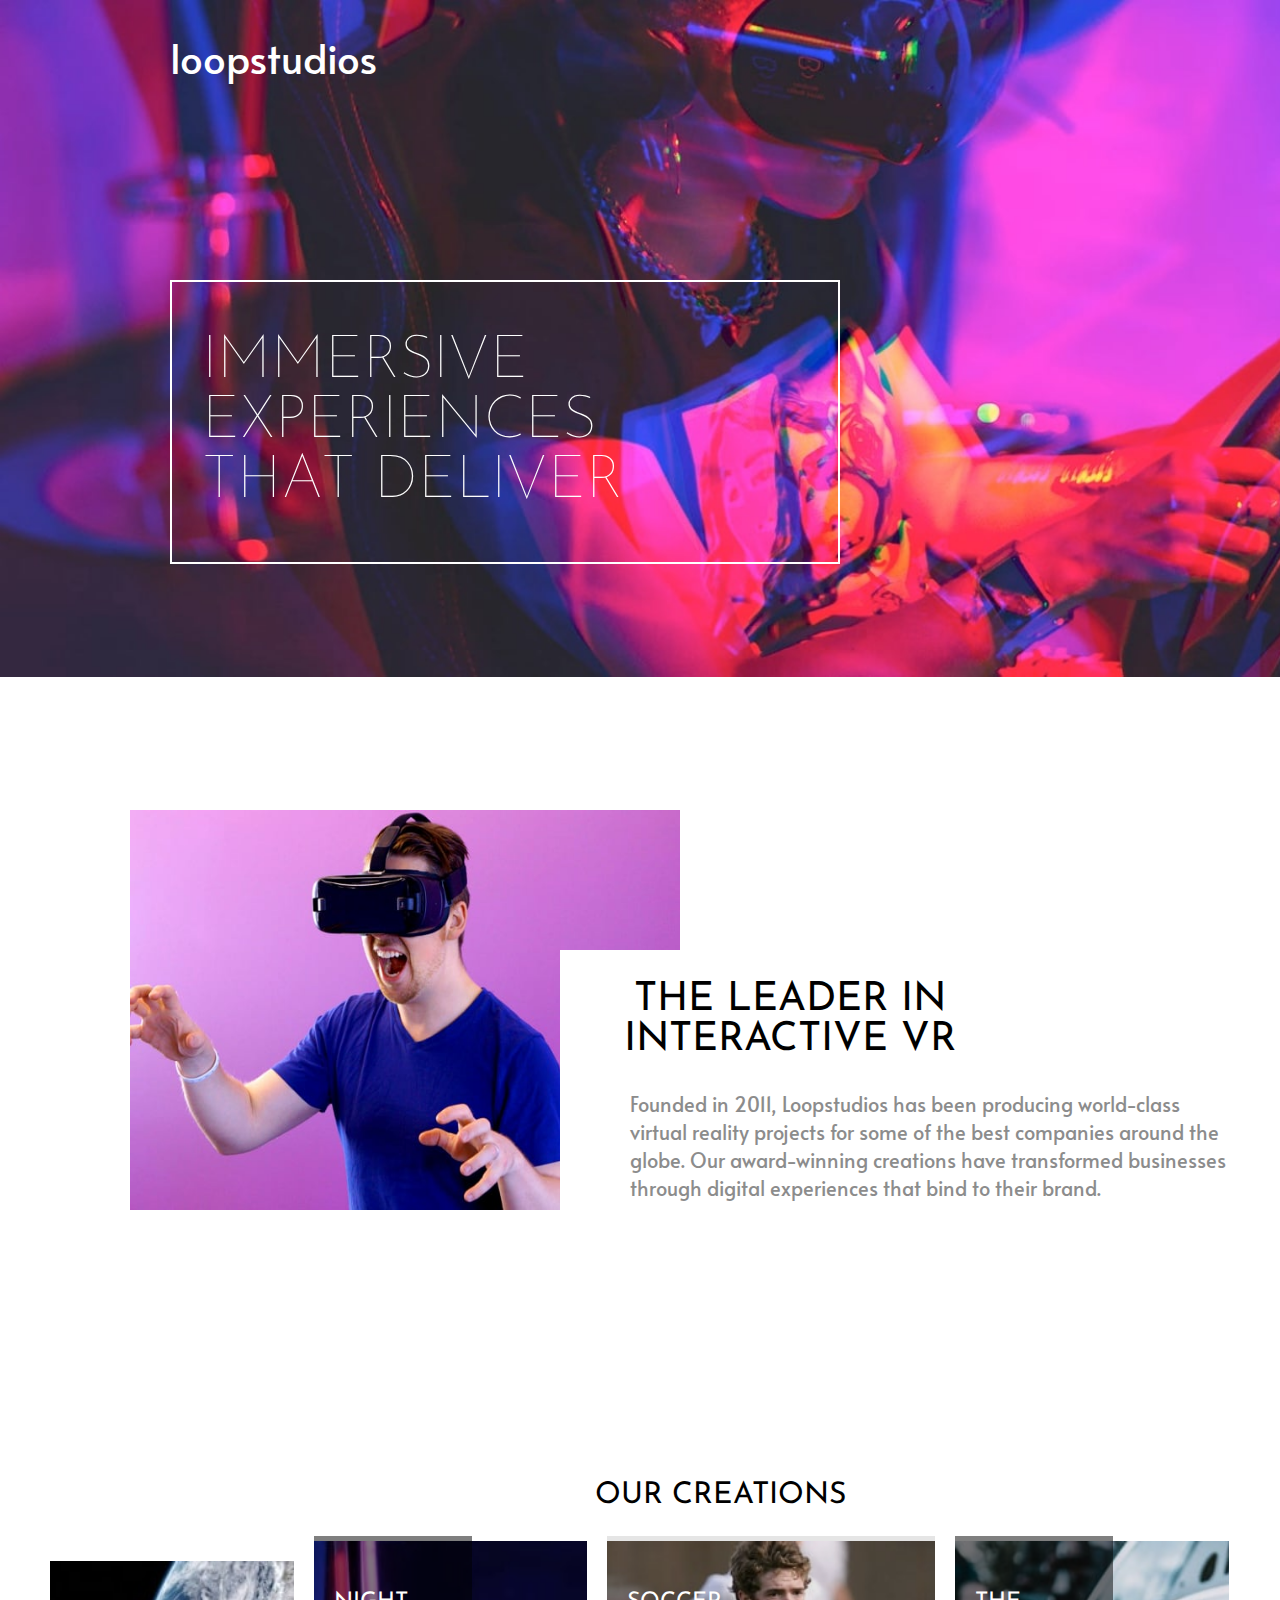
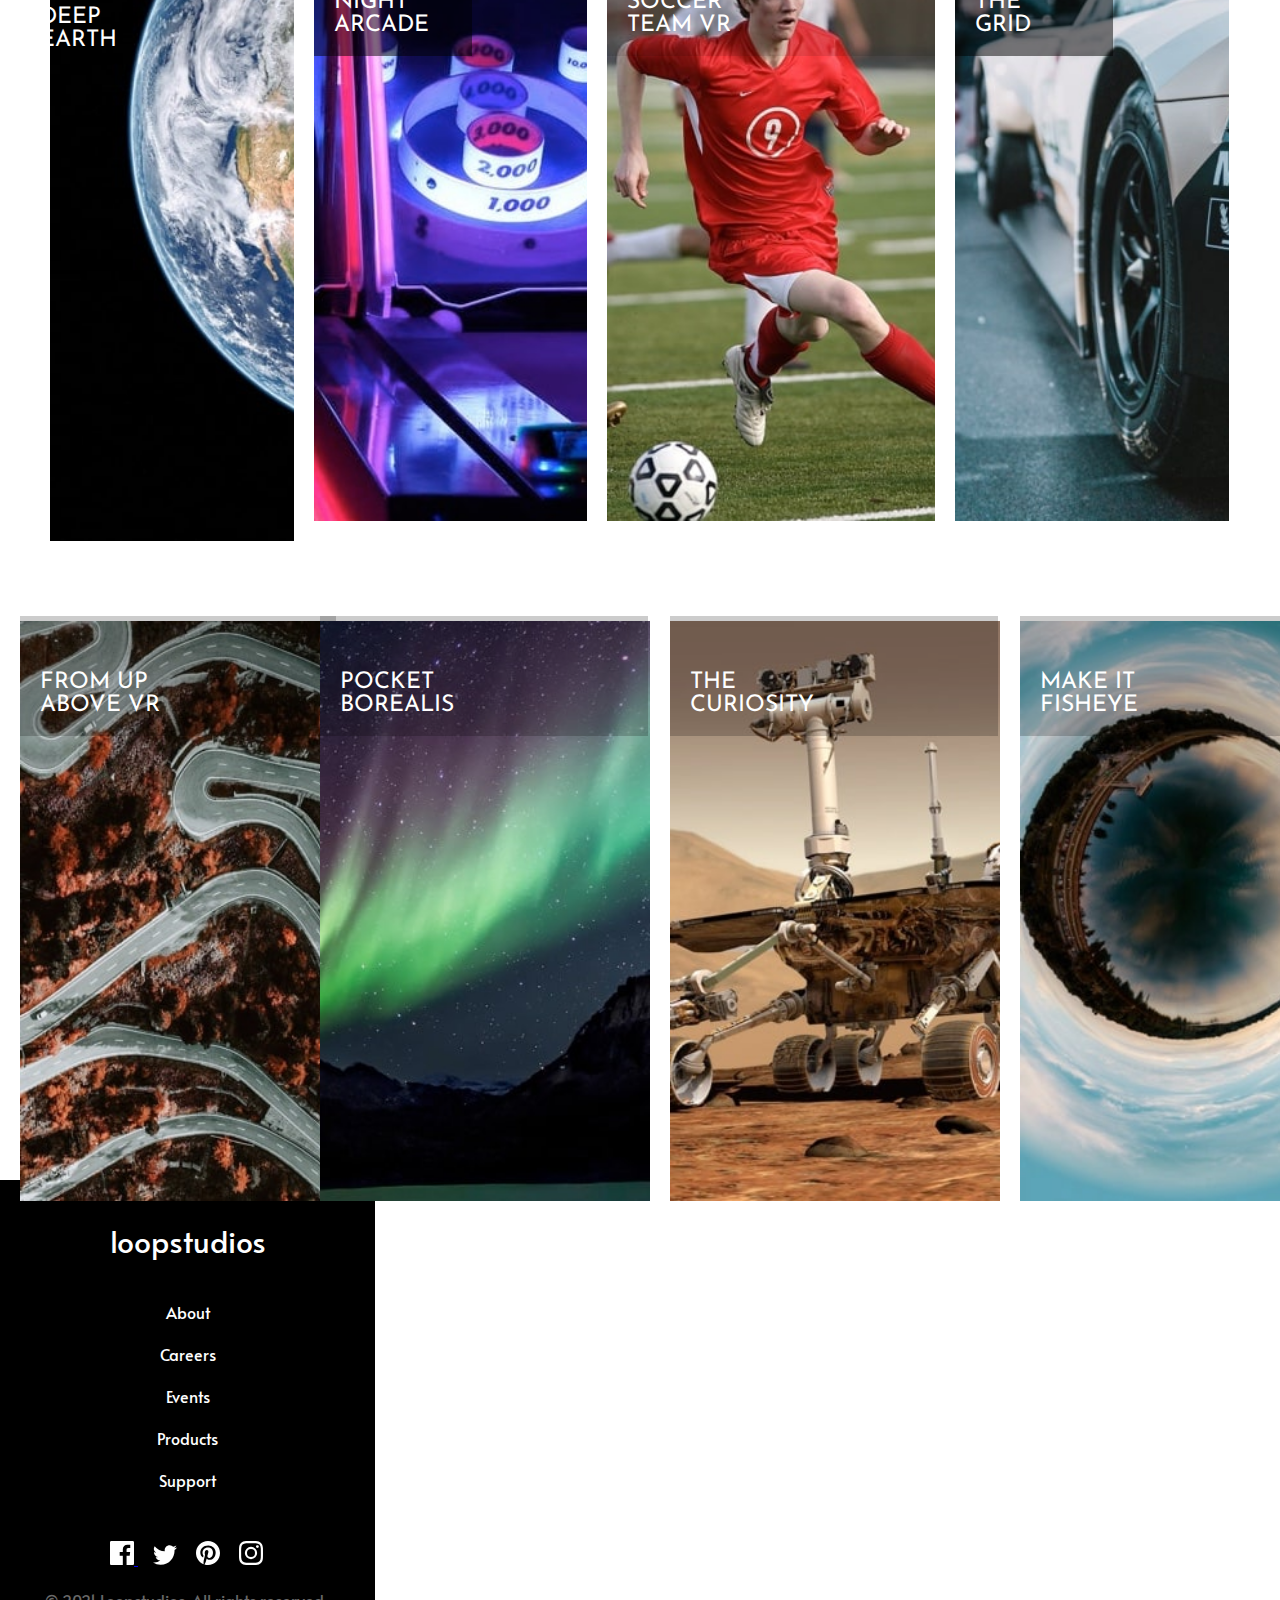
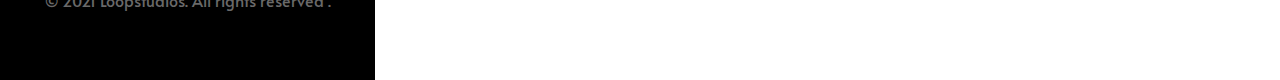
<file: loopstudios-landing-page-main/index.html>
<!DOCTYPE html>
<html lang="en">
<head>
    <meta charset="UTF-8">
    <meta name="viewport" content="width=device-width, initial-scale=1.0">
    <title>Document</title>
    <link rel="stylesheet" href="../loopstudio.css">
</head>
<body>
    <div class="loop-all" id="loop-all">
        <div class="first-section" id="first-section">
            <div class="in-image">
                <header class="h1">loopstudios
                    <div class="dropdown-menu" id="dropdown-menu" onclick="turnAround()">
                        <p><hr style="height: 3.7px; width:30px ; background-color: whitesmoke; border-radius: 5px; margin-bottom: 5px; margin-right: 30px; margin-top: 5px;"></p>
                        <p><hr style="height: 3.5px; width:30px ; background-color: whitesmoke; border-radius: 5px; margin-bottom: 5px; margin-right: 30px;"></p>
                        <p><hr style="height: 3px; width:30px ; background-color: whitesmoke; border-radius: 5px;"></p>
                        
                    </div>
                </header>
                <p class="p1">
                    IMMERSIVE EXPERIENCES THAT DELIVER
                </p>
            </div>
        </div>
        <div class="simulation">
            <div class="simulation-img">
                <img src="./images/mobile/image-interactive.jpg" alt="" class="interactive">
                <div class="collective">
                    <p class="p2">THE LEADER IN INTERACTIVE VR</p>
                    <p class="p3">Founded in 2011, Loopstudios has been producing world-class virtual reality
                        projects for some of the best companies around the globe. Our award-winning
                        creations have transformed businesses through digital experiences that bind
                        to their brand.</p>
                </div>
            </div>
        </div>
        <div class="creations">
            <p class="p4">OUR CREATIONS</p>
            <div class="all-pics">
                <div class="earth">
                    <span class="sp1">DEEP</span><br>
                    <span class="sp2">EARTH</span>
                </div>
                <div class="night">
                    <div class="half">
                        <span class="sp3">NIGHT</span><br>
                        <span class="sp4">ARCADE</span>
                    </div>
                </div>
                <div class="soccer">
                    <div class="half2">
                        <span class="sp5">SOCCER</span><br>
                        <span class="sp6">TEAM VR</span>
                    </div>
                </div>
                <div class="grid">
                    <div class="half3">
                        <span class="sp7">THE</span><br>
                        <span class="sp8">GRID</span>
                    </div>
                </div>
                <div class="above">
                    <div class="half4">
                        <span class="sp9">FROM UP</span><br>
                        <span class="sp10">ABOVE VR</span>
                    </div>
                </div>
                <div class="pocket">
                    <div class="half5">
                        <span class="sp11">POCKET</span><br>
                        <span class="sp12">BOREALIS</span>
                    </div>
                </div>
                <div class="curiosity">
                    <div class="half6">
                        <span class="sp13">THE</span><br>
                        <span class="sp14">CURIOSITY</span>
                    </div>
                </div>
                <div class="fisheye">
                    <div class="half7">
                        <span class="sp15">MAKE IT</span><br>
                        <span class="sp16">FISHEYE</span>
                    </div>
                </div>
                <button class="see-all">SEE ALL</button>
            </div>
        </div>
    </div>

    <footer class="end" id="end">
        <ul>
            <li class="l0">
                <nav>loopstudios</nav>
            </li>
            <li class="l1">
                <nav>About</nav>
            </li>
            <li class="l1">
                <nav>Careers</nav>
            </li>
            <li class="l1">
                <nav>Events</nav>
            </li>
            <li class="l1">
                <nav>Products</nav>
            </li>
            <li class="l1">
                <nav>Support</nav>
            </li>
        </ul>
        <div class="icons">
            <a href="http://facebook.com">
                <svg width="24" height="24" xmlns="http://www.w3.org/2000/svg" id="facebook">
                    <path
                        d="M22.675 0H1.325C.593 0 0 .593 0 1.325v21.351C0 23.407.593 24 1.325 24H12.82v-9.294H9.692v-3.622h3.128V8.413c0-3.1 1.893-4.788 4.659-4.788 1.325 0 2.463.099 2.795.143v3.24l-1.918.001c-1.504 0-1.795.715-1.795 1.763v2.313h3.587l-.467 3.622h-3.12V24h6.116c.73 0 1.323-.593 1.323-1.325V1.325C24 .593 23.407 0 22.675 0z"
                        fill="#FFF" fill-rule="nonzero" />
                </svg>
    
            </a>
            
            <svg width="24" height="20" xmlns="http://www.w3.org/2000/svg" id="twitter">
                <path
                    d="M24 2.557a9.83 9.83 0 01-2.828.775A4.932 4.932 0 0023.337.608a9.864 9.864 0 01-3.127 1.195A4.916 4.916 0 0016.616.248c-3.179 0-5.515 2.966-4.797 6.045A13.978 13.978 0 011.671 1.149a4.93 4.93 0 001.523 6.574 4.903 4.903 0 01-2.229-.616c-.054 2.281 1.581 4.415 3.949 4.89a4.935 4.935 0 01-2.224.084 4.928 4.928 0 004.6 3.419A9.9 9.9 0 010 17.54a13.94 13.94 0 007.548 2.212c9.142 0 14.307-7.721 13.995-14.646A10.025 10.025 0 0024 2.557z"
                    fill="#FFF" fill-rule="nonzero" />
            </svg>

            <svg width="24" height="24" xmlns="http://www.w3.org/2000/svg" id="pinterest">
                <path
                    d="M12 0C5.373 0 0 5.372 0 12c0 5.084 3.163 9.426 7.627 11.174-.105-.949-.2-2.405.042-3.441.218-.937 1.407-5.965 1.407-5.965s-.359-.719-.359-1.782c0-1.668.967-2.914 2.171-2.914 1.023 0 1.518.769 1.518 1.69 0 1.029-.655 2.568-.994 3.995-.283 1.194.599 2.169 1.777 2.169 2.133 0 3.772-2.249 3.772-5.495 0-2.873-2.064-4.882-5.012-4.882-3.414 0-5.418 2.561-5.418 5.207 0 1.031.397 2.138.893 2.738a.36.36 0 01.083.345l-.333 1.36c-.053.22-.174.267-.402.161-1.499-.698-2.436-2.889-2.436-4.649 0-3.785 2.75-7.262 7.929-7.262 4.163 0 7.398 2.967 7.398 6.931 0 4.136-2.607 7.464-6.227 7.464-1.216 0-2.359-.631-2.75-1.378l-.748 2.853c-.271 1.043-1.002 2.35-1.492 3.146C9.57 23.812 10.763 24 12 24c6.627 0 12-5.373 12-12 0-6.628-5.373-12-12-12z"
                    fill="#FFF" fill-rule="nonzero" />
            </svg>

            <svg width="24" height="24" xmlns="http://www.w3.org/2000/svg" id="instagram">
                <path
                    d="M12 2.163c3.204 0 3.584.012 4.85.07 3.252.148 4.771 1.691 4.919 4.919.058 1.265.069 1.645.069 4.849 0 3.205-.012 3.584-.069 4.849-.149 3.225-1.664 4.771-4.919 4.919-1.266.058-1.644.07-4.85.07-3.204 0-3.584-.012-4.849-.07-3.26-.149-4.771-1.699-4.919-4.92-.058-1.265-.07-1.644-.07-4.849 0-3.204.013-3.583.07-4.849.149-3.227 1.664-4.771 4.919-4.919 1.266-.057 1.645-.069 4.849-.069zM12 0C8.741 0 8.333.014 7.053.072 2.695.272.273 2.69.073 7.052.014 8.333 0 8.741 0 12c0 3.259.014 3.668.072 4.948.2 4.358 2.618 6.78 6.98 6.98C8.333 23.986 8.741 24 12 24c3.259 0 3.668-.014 4.948-.072 4.354-.2 6.782-2.618 6.979-6.98.059-1.28.073-1.689.073-4.948 0-3.259-.014-3.667-.072-4.947-.196-4.354-2.617-6.78-6.979-6.98C15.668.014 15.259 0 12 0zm0 5.838a6.162 6.162 0 100 12.324 6.162 6.162 0 000-12.324zM12 16a4 4 0 110-8 4 4 0 010 8zm6.406-11.845a1.44 1.44 0 100 2.881 1.44 1.44 0 000-2.881z"
                    fill="#FFF" fill-rule="nonzero" />
            </svg>
        </div>
        <div class="copyright">
            <p class="lsp">© 2021 Loopstudios. All rights reserved .</p>
        </div>
    </footer>
    <div class="mobile-menu" id="mobile-menu">
        <div class="menu">
            <div class="list">
                <p>CAREERS</p>
                <P>EVENTS</P>
                <P>PRODUCTS</P>
                <P>SUPPORTS</P>
                <p>ABOUT</p>
                <p>EVENYS</p>
            </div>
            <p class="cancel" style="font-size: 50px;" id="cancel">*</p>
        </div>
    </div>
</body>
</html>
</file>
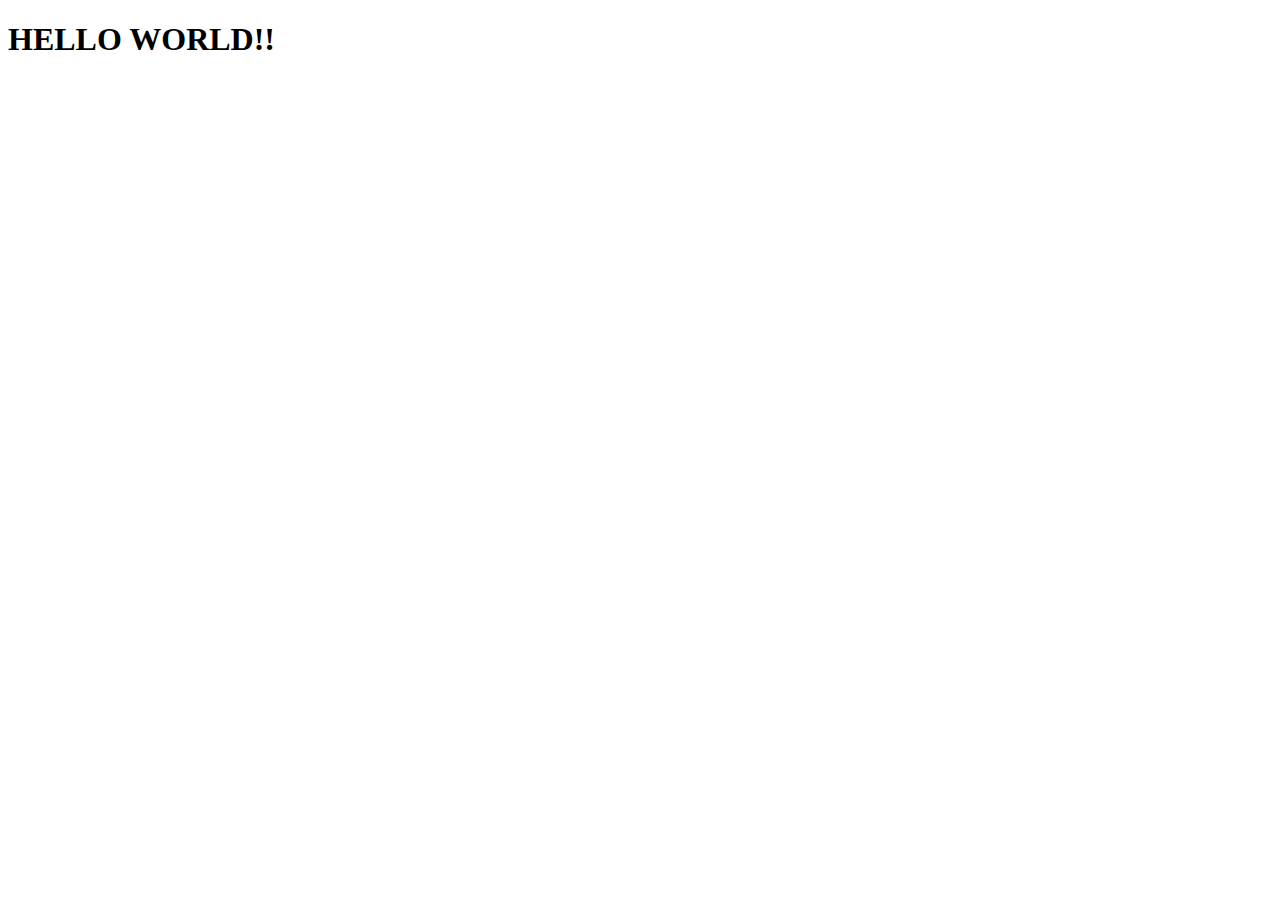
<file: loopstudios-landing-page-main/index3.html>
<!DOCTYPE html>
<html lang="en">
<head>
    <meta charset="UTF-8">
    <meta name="viewport" content="width=device-width, initial-scale=1.0">
    <title>Document</title>
</head>
<body>
    <h1>HELLO WORLD!!</h1>
</body>
</html>
</file>
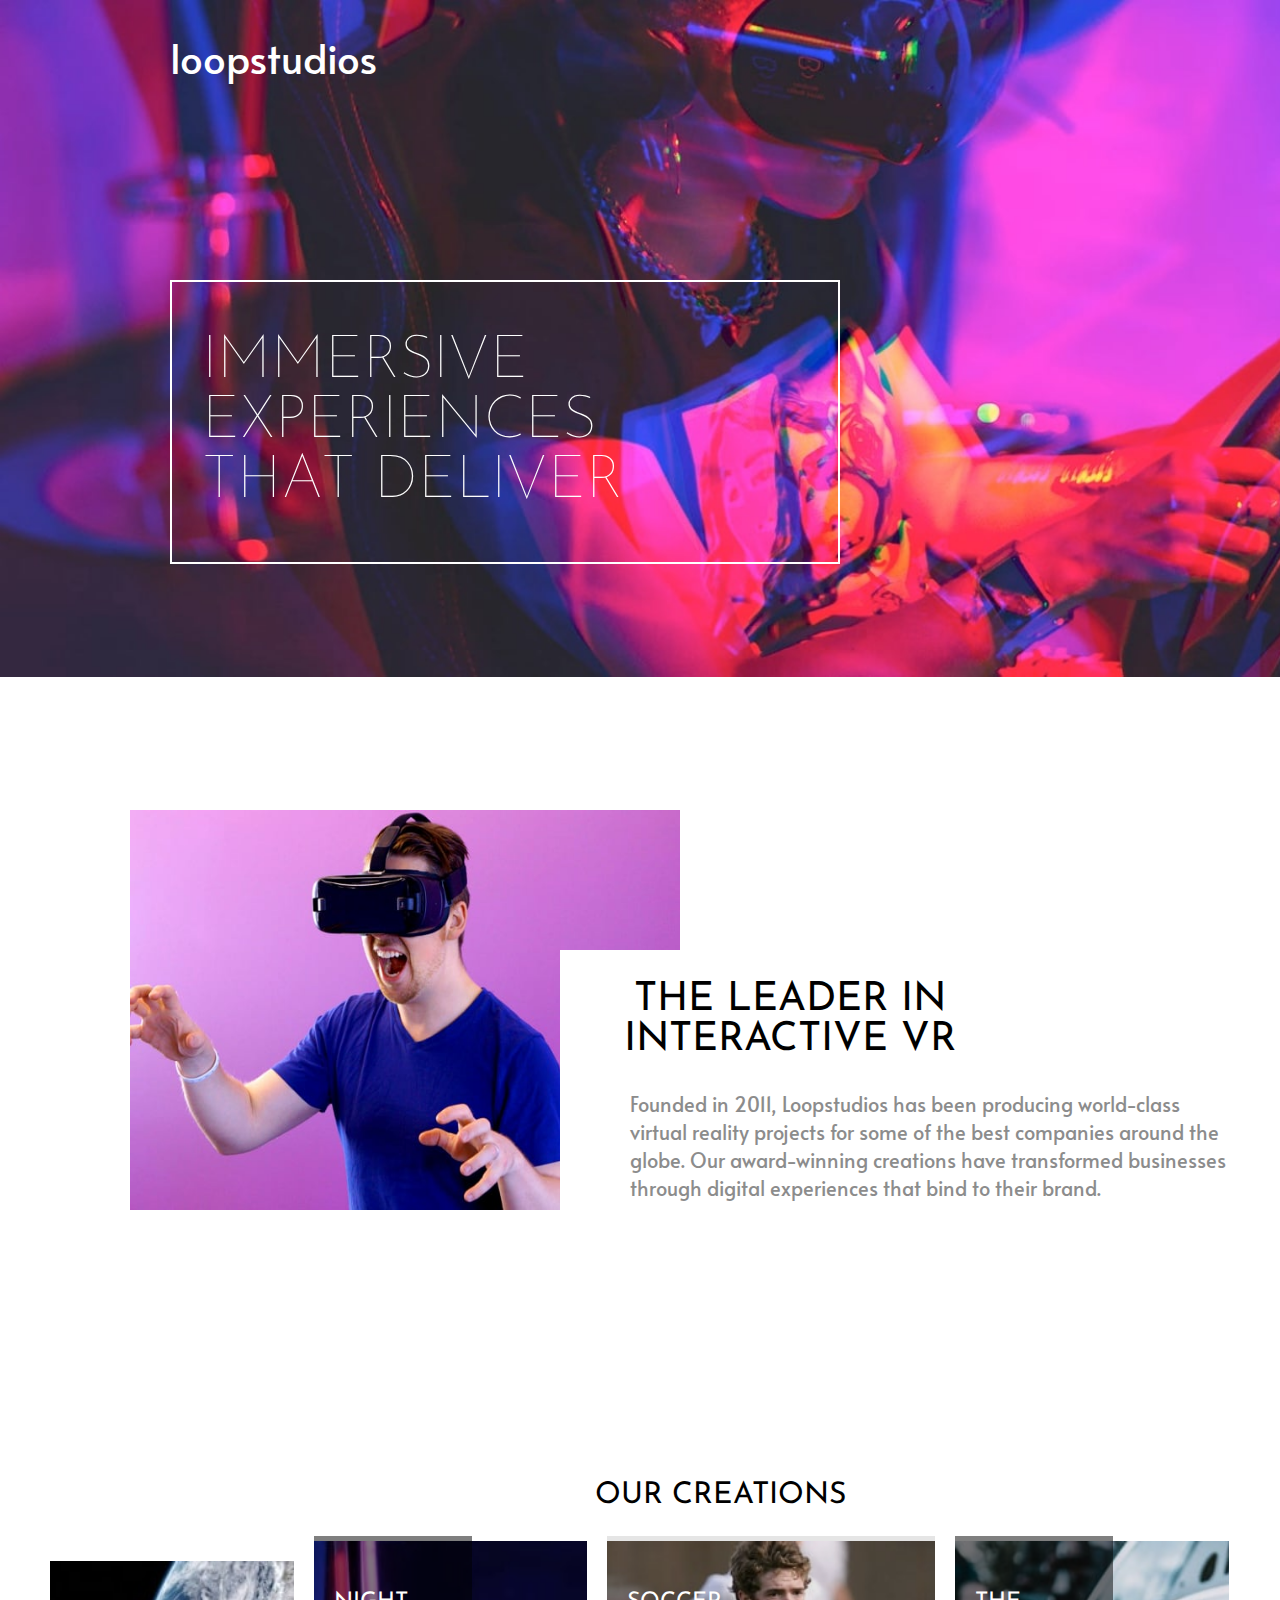
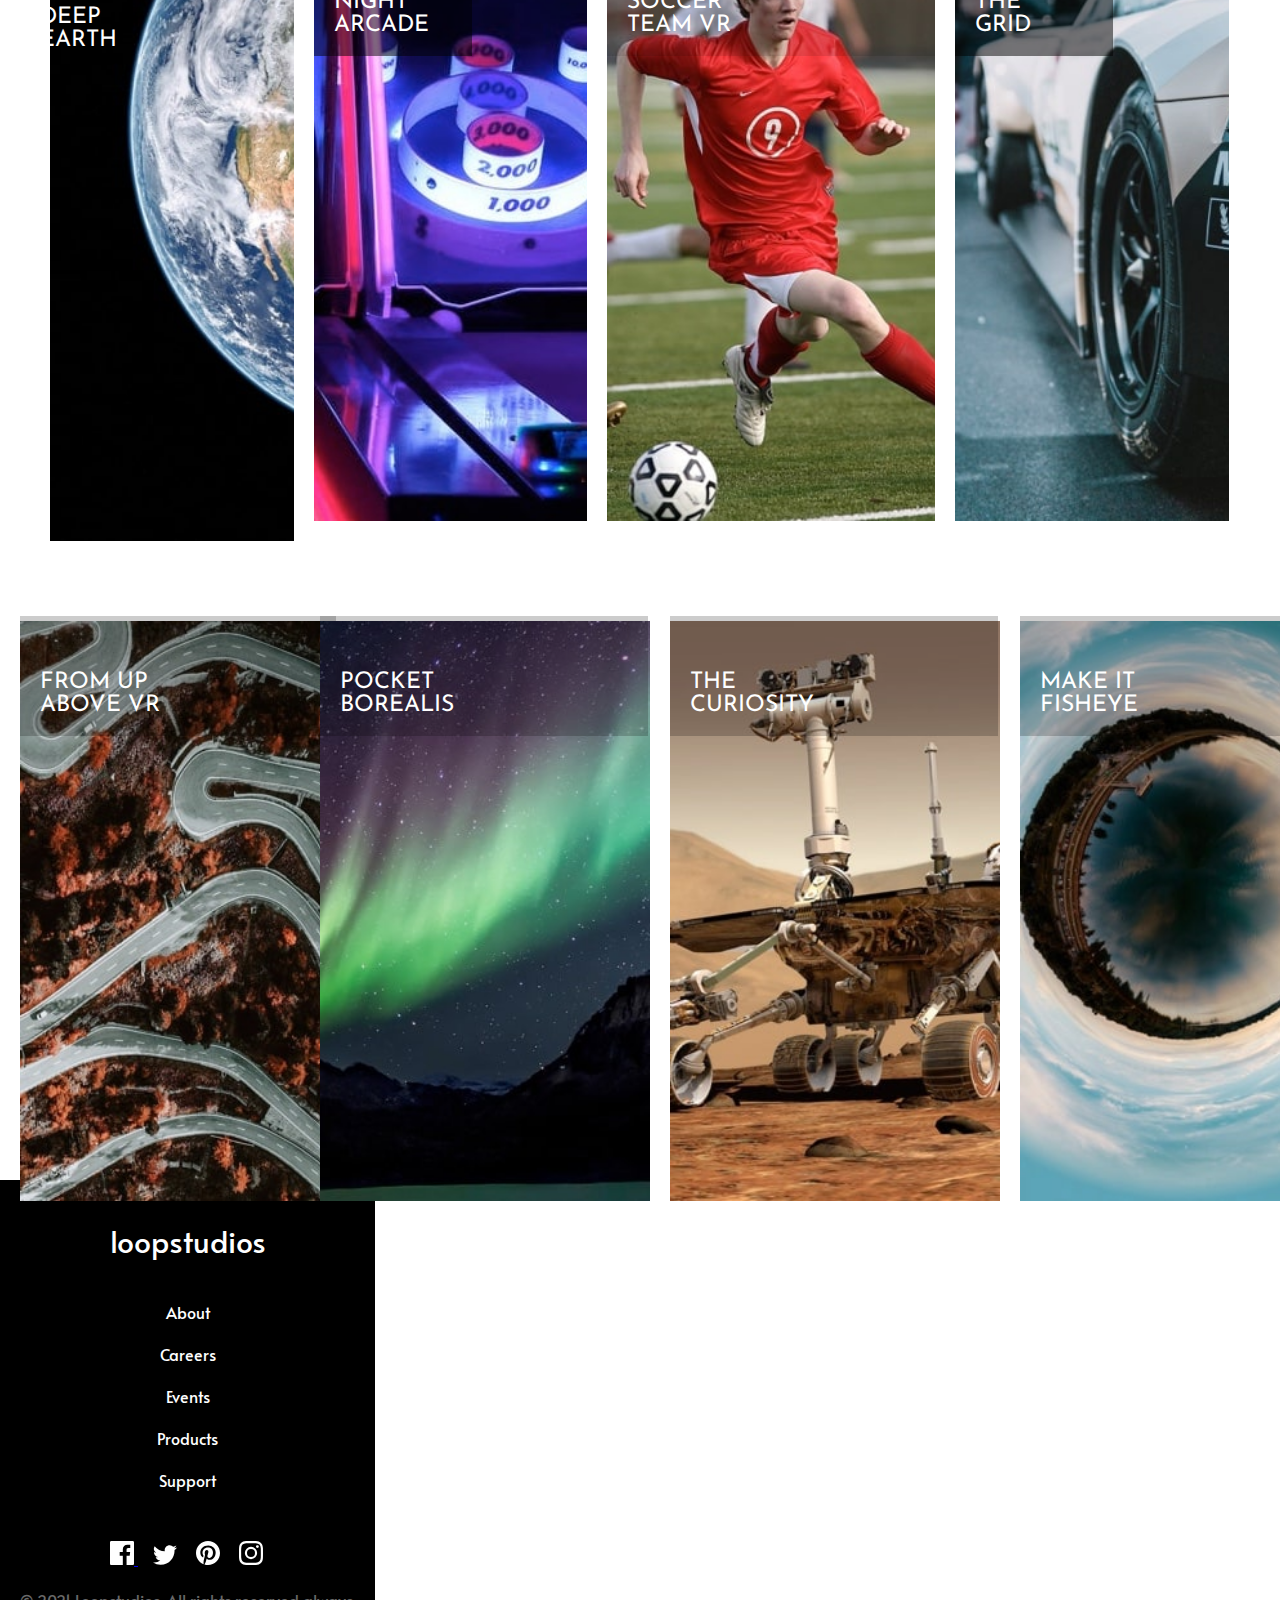
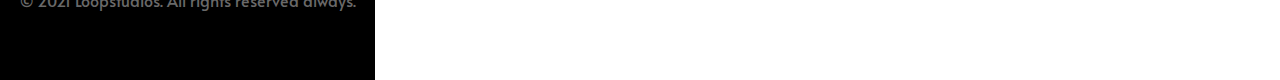
<file: loopstudios-landing-page-main/loopstudio.html>
<!DOCTYPE html>
<html lang="en">
<head>
    <meta charset="UTF-8">
    <meta name="viewport" content="width=device-width, initial-scale=1.0">
    <title>Document</title>
    <link rel="stylesheet" href="../loopstudio.css">
</head>
<body>
    <div class="loop-all" id="loop-all">
        <div class="first-section" id="first-section">
            <div class="in-image">
                <header class="h1">loopstudios
                    <div class="dropdown-menu" id="dropdown-menu" onclick="turnAround()">
                        <p><hr style="height: 3.7px; width:30px ; background-color: whitesmoke; border-radius: 5px; margin-bottom: 5px; margin-right: 30px; margin-top: 5px;"></p>
                        <p><hr style="height: 3.5px; width:30px ; background-color: whitesmoke; border-radius: 5px; margin-bottom: 5px; margin-right: 30px;"></p>
                        <p><hr style="height: 3px; width:30px ; background-color: whitesmoke; border-radius: 5px;"></p>
                        
                    </div>
                </header>
                <p class="p1">
                    IMMERSIVE EXPERIENCES THAT DELIVER
                </p>
            </div>
        </div>
        <div class="simulation">
            <div class="simulation-img">
                <img src="./images/mobile/image-interactive.jpg" alt="" class="interactive">
                <div class="collective">
                    <p class="p2">THE LEADER IN INTERACTIVE VR</p>
                    <p class="p3">Founded in 2011, Loopstudios has been producing world-class virtual reality
                        projects for some of the best companies around the globe. Our award-winning
                        creations have transformed businesses through digital experiences that bind
                        to their brand.</p>
                </div>
            </div>
        </div>
        <div class="creations">
            <p class="p4">OUR CREATIONS</p>
            <div class="all-pics">
                <div class="earth">
                    <span class="sp1">DEEP</span><br>
                    <span class="sp2">EARTH</span>
                </div>
                <div class="night">
                    <div class="half">
                        <span class="sp3">NIGHT</span><br>
                        <span class="sp4">ARCADE</span>
                    </div>
                </div>
                <div class="soccer">
                    <div class="half2">
                        <span class="sp5">SOCCER</span><br>
                        <span class="sp6">TEAM VR</span>
                    </div>
                </div>
                <div class="grid">
                    <div class="half3">
                        <span class="sp7">THE</span><br>
                        <span class="sp8">GRID</span>
                    </div>
                </div>
                <div class="above">
                    <div class="half4">
                        <span class="sp9">FROM UP</span><br>
                        <span class="sp10">ABOVE VR</span>
                    </div>
                </div>
                <div class="pocket">
                    <div class="half5">
                        <span class="sp11">POCKET</span><br>
                        <span class="sp12">BOREALIS</span>
                    </div>
                </div>
                <div class="curiosity">
                    <div class="half6">
                        <span class="sp13">THE</span><br>
                        <span class="sp14">CURIOSITY</span>
                    </div>
                </div>
                <div class="fisheye">
                    <div class="half7">
                        <span class="sp15">MAKE IT</span><br>
                        <span class="sp16">FISHEYE</span>
                    </div>
                </div>
                <button class="see-all">SEE ALL</button>
            </div>
        </div>
    </div>

    <footer class="end" id="end">
        <ul>
            <li class="l0">
                <nav>loopstudios</nav>
            </li>
            <li class="l1">
                <nav>About</nav>
            </li>
            <li class="l1">
                <nav>Careers</nav>
            </li>
            <li class="l1">
                <nav>Events</nav>
            </li>
            <li class="l1">
                <nav>Products</nav>
            </li>
            <li class="l1">
                <nav>Support</nav>
            </li>
        </ul>
        <div class="icons">
            <a href="http://facebook.com">
                <svg width="24" height="24" xmlns="http://www.w3.org/2000/svg" id="facebook">
                    <path
                        d="M22.675 0H1.325C.593 0 0 .593 0 1.325v21.351C0 23.407.593 24 1.325 24H12.82v-9.294H9.692v-3.622h3.128V8.413c0-3.1 1.893-4.788 4.659-4.788 1.325 0 2.463.099 2.795.143v3.24l-1.918.001c-1.504 0-1.795.715-1.795 1.763v2.313h3.587l-.467 3.622h-3.12V24h6.116c.73 0 1.323-.593 1.323-1.325V1.325C24 .593 23.407 0 22.675 0z"
                        fill="#FFF" fill-rule="nonzero" />
                </svg>
    
            </a>
            
            <svg width="24" height="20" xmlns="http://www.w3.org/2000/svg" id="twitter">
                <path
                    d="M24 2.557a9.83 9.83 0 01-2.828.775A4.932 4.932 0 0023.337.608a9.864 9.864 0 01-3.127 1.195A4.916 4.916 0 0016.616.248c-3.179 0-5.515 2.966-4.797 6.045A13.978 13.978 0 011.671 1.149a4.93 4.93 0 001.523 6.574 4.903 4.903 0 01-2.229-.616c-.054 2.281 1.581 4.415 3.949 4.89a4.935 4.935 0 01-2.224.084 4.928 4.928 0 004.6 3.419A9.9 9.9 0 010 17.54a13.94 13.94 0 007.548 2.212c9.142 0 14.307-7.721 13.995-14.646A10.025 10.025 0 0024 2.557z"
                    fill="#FFF" fill-rule="nonzero" />
            </svg>

            <svg width="24" height="24" xmlns="http://www.w3.org/2000/svg" id="pinterest">
                <path
                    d="M12 0C5.373 0 0 5.372 0 12c0 5.084 3.163 9.426 7.627 11.174-.105-.949-.2-2.405.042-3.441.218-.937 1.407-5.965 1.407-5.965s-.359-.719-.359-1.782c0-1.668.967-2.914 2.171-2.914 1.023 0 1.518.769 1.518 1.69 0 1.029-.655 2.568-.994 3.995-.283 1.194.599 2.169 1.777 2.169 2.133 0 3.772-2.249 3.772-5.495 0-2.873-2.064-4.882-5.012-4.882-3.414 0-5.418 2.561-5.418 5.207 0 1.031.397 2.138.893 2.738a.36.36 0 01.083.345l-.333 1.36c-.053.22-.174.267-.402.161-1.499-.698-2.436-2.889-2.436-4.649 0-3.785 2.75-7.262 7.929-7.262 4.163 0 7.398 2.967 7.398 6.931 0 4.136-2.607 7.464-6.227 7.464-1.216 0-2.359-.631-2.75-1.378l-.748 2.853c-.271 1.043-1.002 2.35-1.492 3.146C9.57 23.812 10.763 24 12 24c6.627 0 12-5.373 12-12 0-6.628-5.373-12-12-12z"
                    fill="#FFF" fill-rule="nonzero" />
            </svg>

            <svg width="24" height="24" xmlns="http://www.w3.org/2000/svg" id="instagram">
                <path
                    d="M12 2.163c3.204 0 3.584.012 4.85.07 3.252.148 4.771 1.691 4.919 4.919.058 1.265.069 1.645.069 4.849 0 3.205-.012 3.584-.069 4.849-.149 3.225-1.664 4.771-4.919 4.919-1.266.058-1.644.07-4.85.07-3.204 0-3.584-.012-4.849-.07-3.26-.149-4.771-1.699-4.919-4.92-.058-1.265-.07-1.644-.07-4.849 0-3.204.013-3.583.07-4.849.149-3.227 1.664-4.771 4.919-4.919 1.266-.057 1.645-.069 4.849-.069zM12 0C8.741 0 8.333.014 7.053.072 2.695.272.273 2.69.073 7.052.014 8.333 0 8.741 0 12c0 3.259.014 3.668.072 4.948.2 4.358 2.618 6.78 6.98 6.98C8.333 23.986 8.741 24 12 24c3.259 0 3.668-.014 4.948-.072 4.354-.2 6.782-2.618 6.979-6.98.059-1.28.073-1.689.073-4.948 0-3.259-.014-3.667-.072-4.947-.196-4.354-2.617-6.78-6.979-6.98C15.668.014 15.259 0 12 0zm0 5.838a6.162 6.162 0 100 12.324 6.162 6.162 0 000-12.324zM12 16a4 4 0 110-8 4 4 0 010 8zm6.406-11.845a1.44 1.44 0 100 2.881 1.44 1.44 0 000-2.881z"
                    fill="#FFF" fill-rule="nonzero" />
            </svg>
        </div>
        <div class="copyright">
            <p class="lsp">© 2021 Loopstudios. All rights reserved always.</p>
        </div>
    </footer>
    <div class="mobile-menu" id="mobile-menu">
        <div class="menu">
            <div class="list">
                <p>CAREERS</p>
                <P>EVENTS</P>
                <P>PRODUCTS</P>
                <P>SUPPORTS</P>
                <p>ABOUT</p>
            </div>
            <p class="cancel" style="font-size: 50px;" id="cancel">*</p>
        </div>
    </div>
</body>
</html>
</file>
<file: loopstudio.css>
@import url('https://fonts.googleapis.com/css2?family=Alata&family=Big+Shoulders+Display&family=Josefin+Sans:wght@300&family=Lexend+Deca:wght@300;400&family=Manrope:wght@500;700&family=Open+Sans:wght@400;700&family=Plus+Jakarta+Sans:wght@500;800&family=Poppins:wght@200;400;600&family=Raleway:wght@700&display=swap');

* {
    margin: 0;
    padding: 0;
    box-sizing: border-box;
}

.in-image {
    background-image: url(./loopstudios-landing-page-main/images/mobile/image-hero.jpg);
    height: 650px;
    width: 375px;
    background-size: 375px;

}

header {
    display: flex;
    justify-content: space-between;
}

.h1 {
    color: #fff;
    font-family: 'Alata', sans-serif;
    font-size: 30px;
    padding: 30px 0 0 20px;
}

fieldset {
    height: 200px;
    size: 50px;
}
.dropdown-menu{
    width: 100px;
      height: 100px;
      /* background-color: #3498db; */
      position: relative;
      cursor: pointer;
      transition: transform 0.5s ease;
}
.dropdown-menu:hover {
    cursor: pointer;
}

.p1 {
    color: #fff;
    border: 2px solid #fff;
    font-family: 'Josefin Sans', sans-serif;
    font-size: 37px;
    padding: 20px 40px 20px 30px;
    margin: 155px 30px 0px 20px;
    font-weight: lighter;
}

.mobile-menu {
    height: 100vh;
    width: 100%;
    background-color: #000;
    color: #fff;
    display: none;
}

.menu {
    display: flex;
    justify-content: space-between;
}

.cancel:hover {
    cursor: pointer;
}

.simulation {
    background-color: #fff;
    height: 580px;
    width: 375px;
}

.interactive {
    height: 200px;
    width: 320px;
    margin: 100px 0px 0px 30px;
}

.p2 {
    font-family: 'Josefin Sans', sans-serif;
    font-size: 30px;
    text-align: center;
    margin: 30px;
}

.p3 {
    font-family: 'Alata', sans-serif;
    font-size: 15px;
    text-align: center;
    margin: 30px 40px 0px 40px;
    color: hsl(0, 0%, 55%);
}

.creations {
    background-color: #fff;
    height: 1400px;
    width: 375px;
    font-family: 'Josefin Sans', sans-serif;
}

.p4 {
    font-family: 'Josefin Sans', sans-serif;
    font-size: 30px;
    text-align: center;
    margin: 100px 0px 0px 0px;
    color: hsl(0, 0%, 0%);
}

.earth {
    background-image: url(./loopstudios-landing-page-main/images/mobile/image-deep-earth.jpg);
    height: 130px;
    width: 370px;
    background-size: 330px;
    background-repeat: no-repeat;
    margin-top: 40px;
    background-position: 20px;
    color: #fff;
    font-family: 'Josefin Sans', sans-serif;
    padding-top: 55px;
    font-size: 23px;

}

.sp1 {
    margin-left: 40px;
}

.sp2 {
    margin-left: 40px;
}

.night {
    background-image: url(./loopstudios-landing-page-main/images/mobile/image-night-arcade.jpg);
    height: 130px;
    width: 370px;
    background-size: 330px;
    background-repeat: no-repeat;
    margin-top: 20px;
    background-position: 20px;
    color: #fff;
    font-family: 'Josefin Sans', sans-serif;
    padding-top: 5px;
    font-size: 23px;
}

.half {
    height: 120px;
    width: 158px;
    background-color: rgba(0, 0, 0, 0.5);
    ;
    background-position: 60px;
    margin-left: 20px;
    padding-top: 55px;
}

.sp3 {
    margin-left: 20px;

}

.sp4 {
    margin-left: 20px;
}

.soccer {
    background-image: url(./loopstudios-landing-page-main/images/mobile/image-soccer-team.jpg);
    height: 130px;
    width: 370px;
    background-size: 330px;
    background-repeat: no-repeat;
    margin-top: 20px;
    background-position: 20px;
    color: #fff;
    font-family: 'Josefin Sans', sans-serif;
    padding-top: 5px;
    font-size: 23px;
}

.half2 {
    height: 120px;
    width: 328px;
    background-color: rgba(0, 0, 0, 0.1);
    ;
    background-position: 60px;
    margin-left: 20px;
    padding-top: 55px;
}

.sp5 {
    margin-left: 20px;
}

.sp6 {
    margin-left: 20px;
}

.grid {
    background-image: url(./loopstudios-landing-page-main/images/mobile/image-grid.jpg);
    height: 130px;
    width: 370px;
    background-size: 330px;
    background-repeat: no-repeat;
    margin-top: 20px;
    background-position: 20px;
    color: #fff;
    font-family: 'Josefin Sans', sans-serif;
    padding-top: 5px;
    font-size: 23px;
}

.half3 {
    height: 120px;
    width: 158px;
    background-color: rgba(0, 0, 0, 0.5);
    ;
    background-position: 60px;
    margin-left: 20px;
    padding-top: 55px;
}

.sp7 {
    margin-left: 20px;
}

.sp8 {
    margin-left: 20px;
}

.above {
    background-image: url(./loopstudios-landing-page-main/images/mobile/image-from-above.jpg);
    height: 130px;
    width: 370px;
    background-size: 330px;
    background-repeat: no-repeat;
    margin-top: 20px;
    background-position: 20px;
    color: #fff;
    font-family: 'Josefin Sans', sans-serif;
    padding-top: 5px;
    font-size: 23px;
}

.half4 {
    height: 120px;
    width: 316px;
    background-color: rgba(0, 0, 0, 0.2);
    ;
    background-position: 60px;
    margin-left: 20px;
    padding-top: 55px;
}

.sp9 {
    margin-left: 20px;
}

.sp10 {
    margin-left: 20px;
}

.pocket {
    background-image: url(./loopstudios-landing-page-main/images/mobile/image-pocket-borealis.jpg);
    height: 130px;
    width: 370px;
    background-size: 330px;
    background-repeat: no-repeat;
    margin-top: 20px;
    background-position: 20px;
    color: #fff;
    font-family: 'Josefin Sans', sans-serif;
    padding-top: 5px;
    font-size: 23px;
}

.half5 {
    height: 120px;
    width: 328px;
    background-color: rgba(0, 0, 0, 0.2);
    ;
    background-position: 60px;
    margin-left: 20px;
    padding-top: 55px;
}

.sp11 {
    margin-left: 20px;
}

.sp12 {
    margin-left: 20px;
}

.curiosity {
    background-image: url(./loopstudios-landing-page-main/images/mobile/image-curiosity.jpg);
    height: 130px;
    width: 370px;
    background-size: 330px;
    background-repeat: no-repeat;
    margin-top: 20px;
    background-position: 20px;
    color: #fff;
    font-family: 'Josefin Sans', sans-serif;
    padding-top: 5px;
    font-size: 23px;
}

.half6 {
    height: 120px;
    width: 328px;
    background-color: rgba(0, 0, 0, 0.2);
    ;
    background-position: 60px;
    margin-left: 20px;
    padding-top: 55px;
}

.sp13 {
    margin-left: 20px;
}

.sp14 {
    margin-left: 20px;
}

.fisheye {
    background-image: url(./loopstudios-landing-page-main/images/mobile/image-fisheye.jpg);
    height: 130px;
    width: 370px;
    background-size: 330px;
    background-repeat: no-repeat;
    margin-top: 20px;
    background-position: 20px;
    color: #fff;
    font-family: 'Josefin Sans', sans-serif;
    padding-top: 5px;
    font-size: 23px;
}

.half7 {
    height: 120px;
    width: 328px;
    background-color: rgba(0, 0, 0, 0.2);
    ;
    background-position: 60px;
    margin-left: 20px;
    padding-top: 55px;
}

.sp15 {
    margin-left: 20px;
}

.sp16 {
    margin-left: 20px;
}

.see-all {
    height: 50px;
    width: 150px;
    background-color: #fff;
    border: 2px solid #000;
    border-radius: 2px;
    margin-top: 20px;
    font-family: 'Alata', sans-serif;
    font-weight: 700;
    font-size: 13px;
    justify-content: space-between;
    margin-left: 100px;
    /* margin-bottom: 50px; */
}

footer {
    height: 500px;
    width: 375px;
    background-color: #000;
    color: #fff;
    font-family: 'Alata', sans-serif;
}

li {
    text-align: center;
    text-decoration: none;
}

.l0 {
    font-size: 30px;
    padding-top: 40px;
    margin-bottom: 20px;
}

.l1 {
    font-size: 16px;
    padding-top: 20px;
}

.icons {
    margin-left: 110px;
    margin-top: 50px;
    margin-bottom: 20px;
}

#twitter {
    margin-left: 15px;
}

#pinterest {
    margin-left: 15px;
}

#instagram {
    margin-left: 15px;
}

.lsp {
    text-align: center;
    color: hsl(0, 0%, 41%);
}

@media screen and (min-width:800px) {
    .loop-all {
        margin: auto;
    }

    .in-image {
        background-image: url(./loopstudios-landing-page-main/images/desktop/image-hero.jpg);
        height: 800px;
        width: 1440px;
        background-repeat: no-repeat;
        background-size: 1500px;
    }

    .interactive {
        margin-top: 10px;
        height: 400px;
        width: 550px;
        position: absolute;
    }

    .p1 {
        color: #fff;
        border: 2px solid #fff;
        font-family: 'Josefin Sans', sans-serif;
        font-size: 60px;
        padding: 50px 150px 50px 30px;
        /* padding: 50px 200px 50px 30px; */
        margin: 150px 600px 0px 170px;
        font-weight: lighter;

    }

    .p2 {
        width: 400px;
        font-size: 40px;
        margin: 30px 30px 30px 30px;
    }

    .p3 {
        text-align: left;
        font-size: 20px;
        padding-left: 30px;
        margin-top: 10px;
    }

    .h1 {
        color: #fff;
        font-family: 'Alata', sans-serif;
        font-size: 40px;
        padding-left: 170px;
    }

    .collective {
        position: absolute;
        margin: 150px 0px 0px 460px;
        height: 300px;
        width: 710px;
        background-color: #fff;

    }

    .simulation {
        background-color: #fff;
        height: 580px;
        width: 100%;
        margin-left: 100px;
    }

    .earth {
        background-image: url(./loopstudios-landing-page-main/images/desktop/image-deep-earth.jpg);
        height: 600px;
        width: 400px;
        background-position: 50px;
    }

    .night {
        background-image: url(./loopstudios-landing-page-main/images/desktop/image-night-arcade.jpg);
        height: 600px;
        width: 400px;
        /* position: relative; */
    }

    .soccer {
        background-image: url(./loopstudios-landing-page-main/images/desktop/image-soccer-team.jpg);
        height: 600px;
        width: 400px;
    }

    .grid {
        background-image: url(./loopstudios-landing-page-main/images/desktop/image-grid.jpg);
        height: 600px;
        width: 400px;
    }

    .above {
        background-image: url(./loopstudios-landing-page-main/images/desktop/image-from-above.jpg);
        height: 600px;
        width: 400px;
        position: absolute;
        margin-top: 700px;
        /* margin-right: 100px; */
    }

    .pocket {
        background-image: url(./loopstudios-landing-page-main/images/desktop/image-pocket-borealis.jpg);
        height: 600px;
        width: 400px;
        position: absolute;
        margin-top: 700px;
        margin-left: 300px;
    }

    .curiosity {
        background-image: url(./loopstudios-landing-page-main/images/desktop/image-curiosity.jpg);
        height: 600px;
        width: 400px;
        margin-top: 700px;
        margin-left: 650px;
        position: absolute;
    }

    .fisheye {
        background-image: url(./loopstudios-landing-page-main/images/desktop/image-fisheye.jpg);
        height: 600px;
        width: 400px;
        position: absolute;
        margin-left: 1000px;
        margin-top: 700px;
    }

    .creations {
        display: flex;
        flex-direction: column;
        width: 1440px;
    }

    .all-pics {
        display: flex;
        /* position: absolute; */
        
    }
}
</file>
